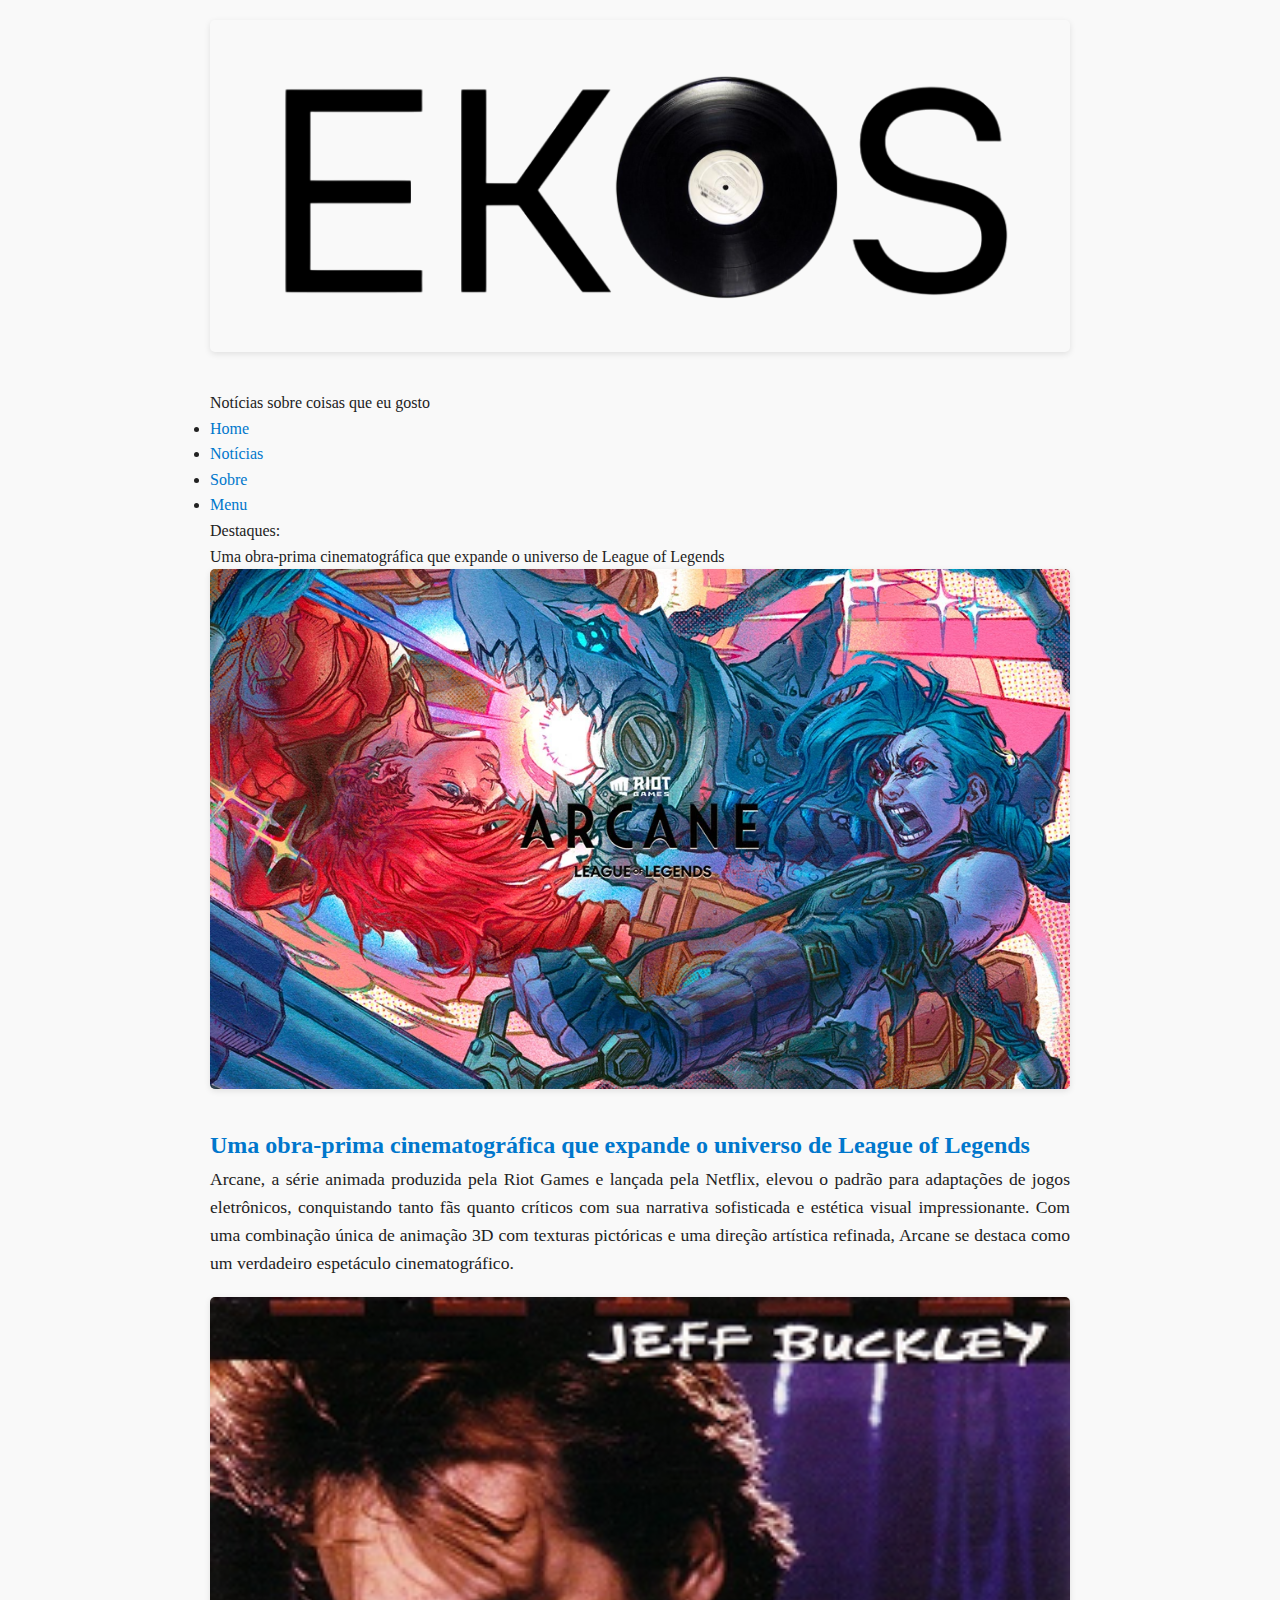
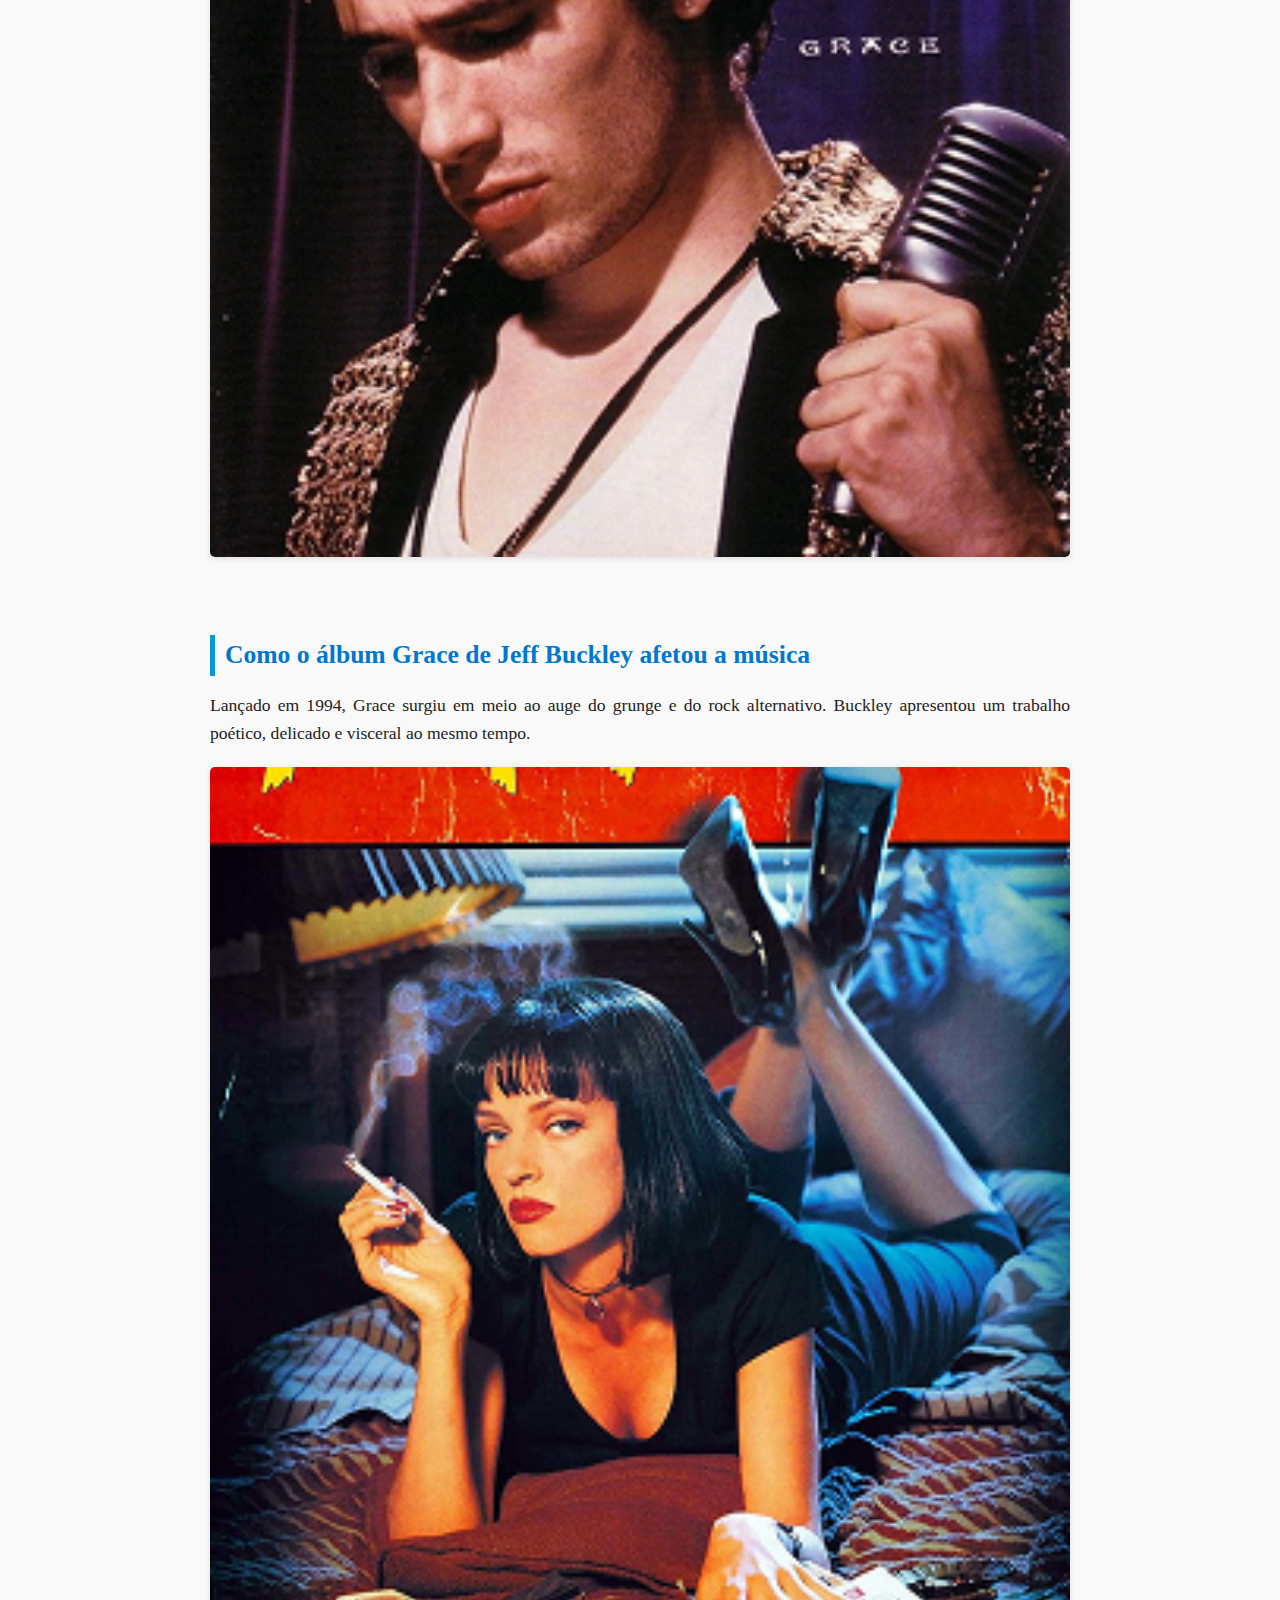
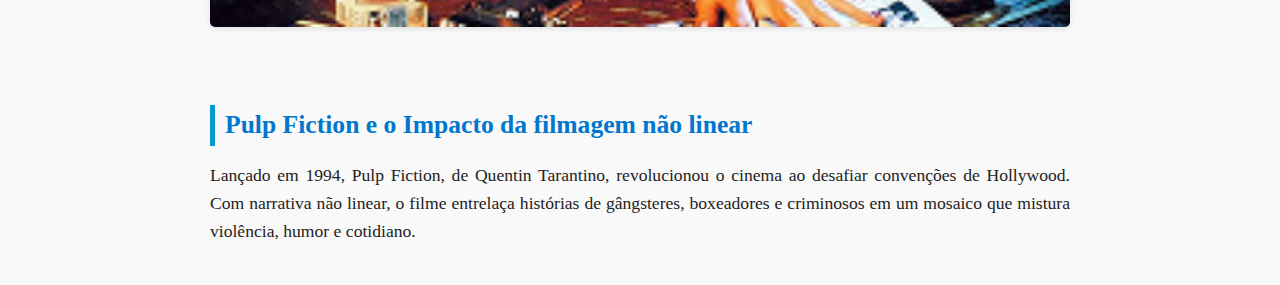
<file: index.html>
<!DOCTYPE html>
<html lang="pt-BR">
<head>
  <meta charset="UTF-8">
  <meta name="viewport" content="width=device-width, initial-scale=1.0">
  <title>EKOS - Site sobre o que eu gosto</title>
  <link rel="stylesheet" href="style.css">
</head>
<body>
  <!-- Header -->
  <header>
    <div class="logo"><a href="index.html"><img src="img/logo2.png" alt="logo"></a></div>
    <div class="titulo">Notícias sobre coisas que eu gosto</div>
    <nav>
      <ul>
        <li><a href="index.html">Home</a></li>
        <li><a href="index.html">Notícias</a></li>
        <li><a href="#">Sobre</a></li>
        <li><a href="#">Menu</a></li>
      </ul>
    </nav>
  </header>

  <section class="destaques">
    <div class="destaque-label">Destaques:</div>
    <div class="destaque-noticia">
    Uma obra-prima cinematográfica que expande o universo de League of Legends
    </div>
  </section>

  <section class="conteudo">
  <!-- Esquerda -->
  <div class="principal">
    <a href="materia1.html">
      <img src="img/jinxarcane.webp">
    </a>
    <h2><a href="materia1.html">Uma obra-prima cinematográfica que expande o universo de League of Legends</a></h2>
    <p>
      Arcane, a série animada produzida pela Riot Games e lançada pela Netflix, elevou o padrão para adaptações de jogos eletrônicos, conquistando tanto fãs quanto críticos com sua narrativa sofisticada e estética visual impressionante. 
      Com uma combinação única de animação 3D com texturas pictóricas e uma direção artística refinada, Arcane se destaca como um verdadeiro espetáculo cinematográfico.
    </p>
  </div>

  <!-- Direita -->
  <div class="secundario">
    <!-- Parte de cima -->
    <div class="secundario-topo">
      <a href="materia2.html">
        <img src="img/jeff.png" alt="Imagem notícia secundária">
      </a>
      <div>
        <h3><a href="materia2.html">Como o álbum Grace de Jeff Buckley afetou a música</a></h3>
        <p>
          Lançado em 1994, Grace surgiu em meio ao auge do grunge e do rock alternativo.
          Buckley apresentou um trabalho poético, delicado e visceral ao mesmo tempo.
        </p>
      </div>
    </div>

    <!-- Parte de baixo -->
    <div class="secundario-fundo">
      <a href="materia3.html">
        <img src="img/pulpfiction.png" alt="Imagem notícia secundária 2">
      </a>
      <div>
        <h3><a href="materia3.html">Pulp Fiction e o Impacto da filmagem não linear</a></h3>
        <p>
          Lançado em 1994, Pulp Fiction, de Quentin Tarantino, revolucionou o cinema ao desafiar convenções de Hollywood. Com narrativa não linear, o filme entrelaça histórias de gângsteres, boxeadores e criminosos em um mosaico que mistura violência, humor e cotidiano.
        </p>
      </div>
    </div>
  </div>
</section>
 
</body>
</html>
</file>
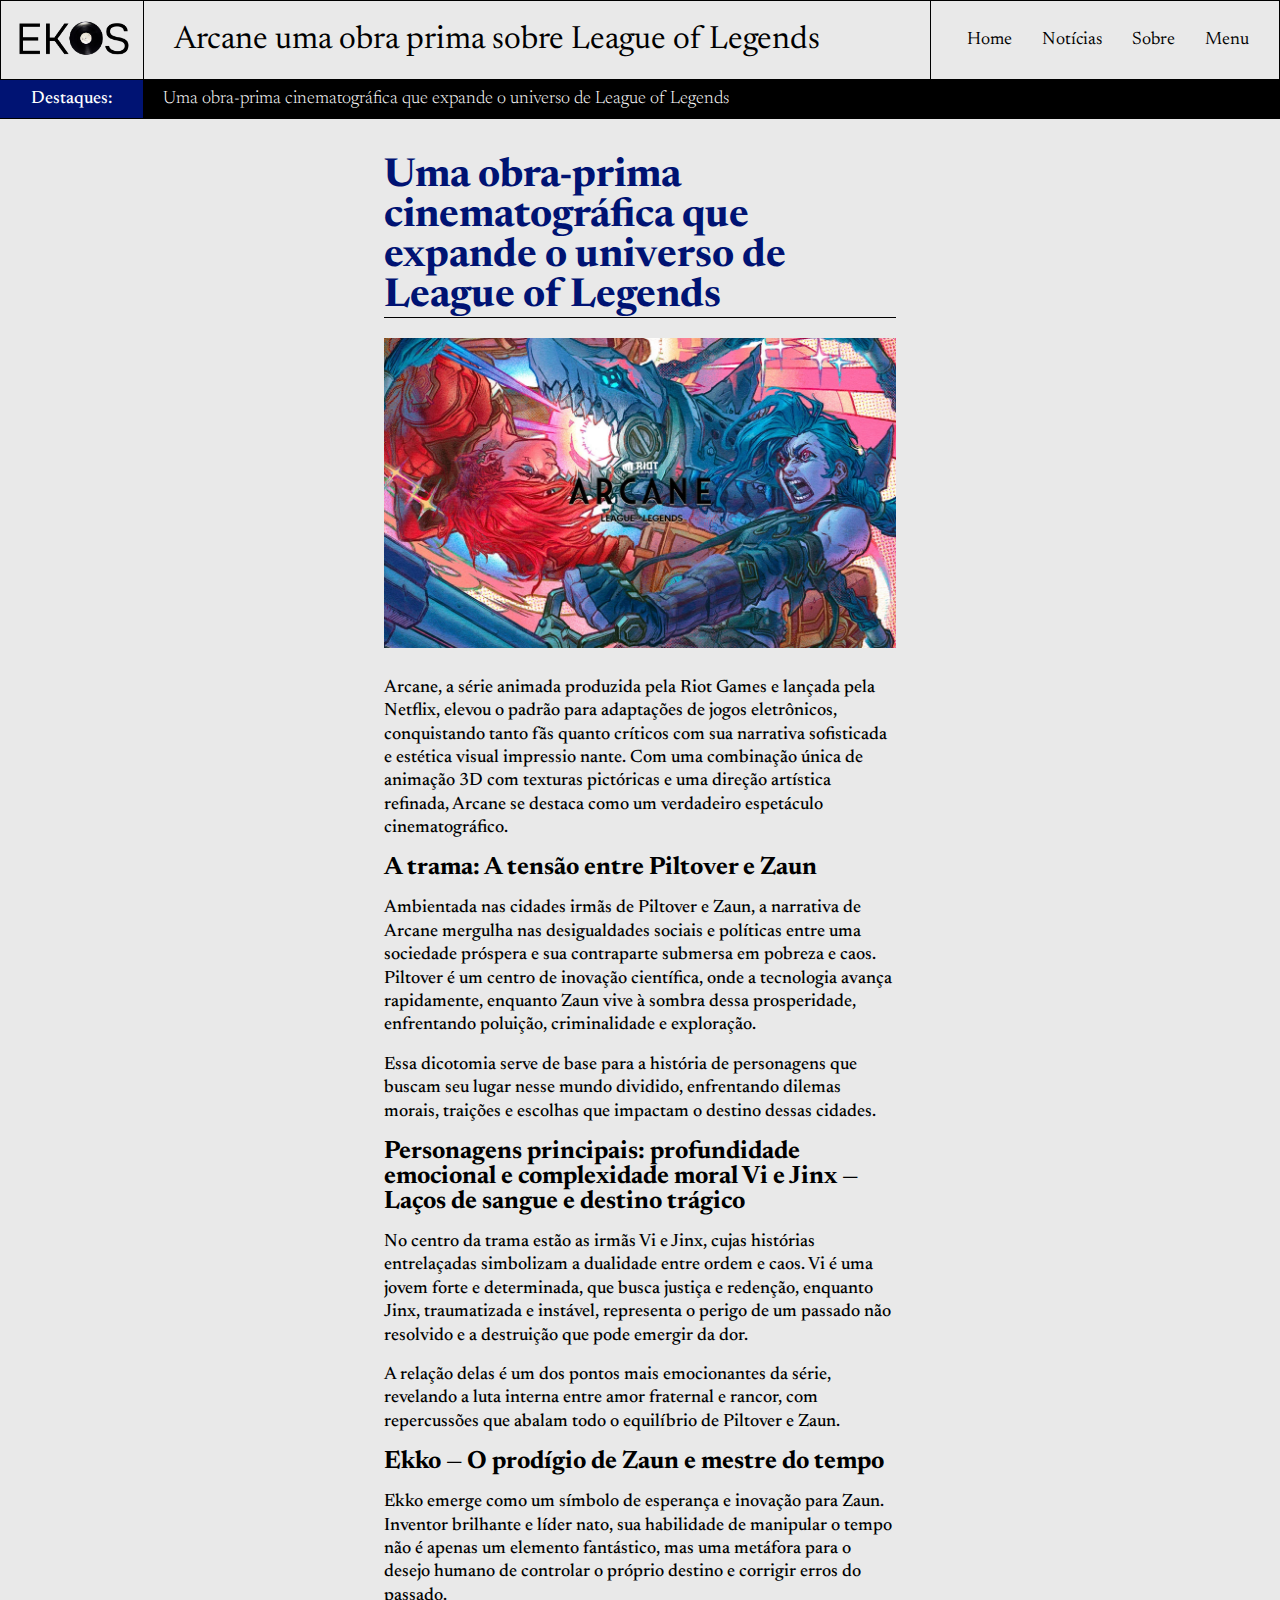
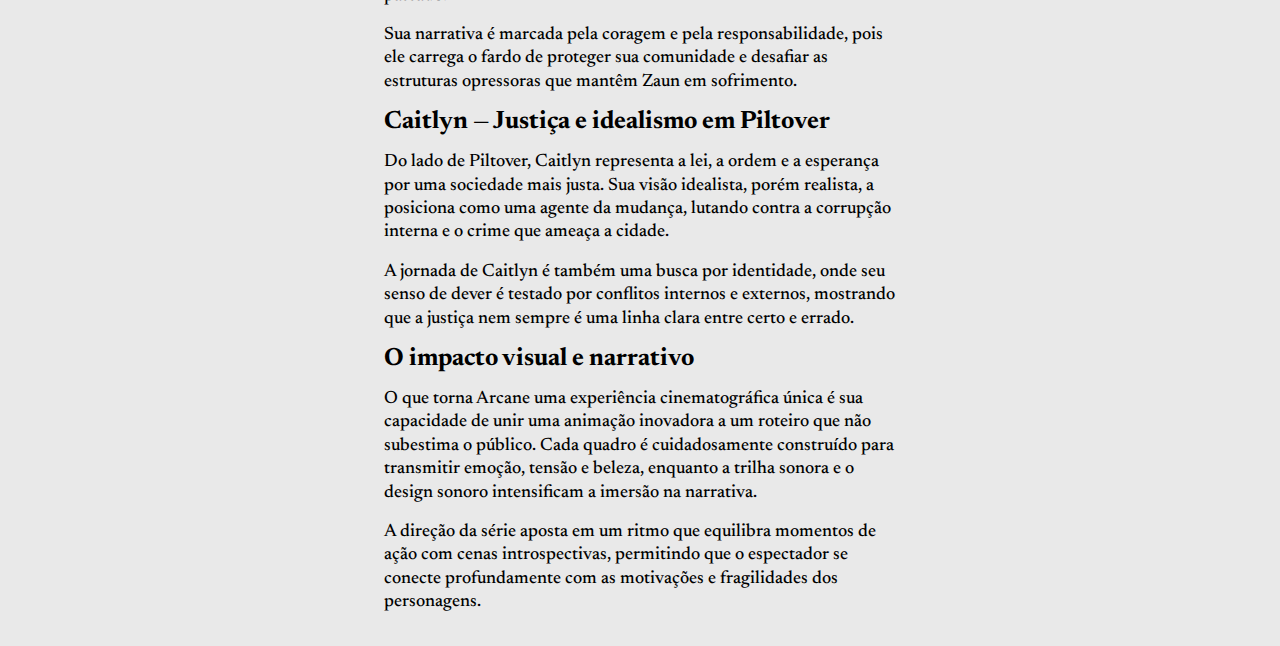
<file: materia1.html>
<!DOCTYPE html>
<html lang="pt-BR">
<head>
  <meta charset="UTF-8">
  <meta name="viewport" content="width=device-width, initial-scale=1.0">
  <link rel="icon" type="image/png" href="img/favicon.png">
  <title>Arcane uma obra prima sobre League of Legends</title>
  <link rel="stylesheet" href="style2.css">
</head>
<body>
  <!-- Header -->
  <header>
    <div class="logo"><a href="index.html"><img src="img/logo2.png" alt="logo"></a></div>
    <div class="titulo">Arcane uma obra prima sobre League of Legends</div>
    <nav>
      <ul>
        <li><a href="index.html">Home</a></li>
        <li><a href="index.html">Notícias</a></li>
        <li><a href="#">Sobre</a></li>
        <li><a href="#">Menu</a></li>
      </ul>
    </nav>
  </header>

  <section class="destaques">
    <div class="destaque-label">Destaques:</div>
    <div class="destaque-noticia">
    Uma obra-prima cinematográfica que expande o universo de League of Legends
    </div>
  </section>

    <main>
    <h1>Uma obra-prima cinematográfica que expande o universo de League of Legends</h1>

  <div class="banner"><img src="img/jinxarcane.webp" alt=""></div>

  <p>Arcane, a série animada produzida pela Riot Games e lançada pela Netflix, elevou o padrão para adaptações de jogos eletrônicos, conquistando tanto fãs quanto críticos com sua narrativa sofisticada e estética visual impressio nante. Com uma combinação única de animação 3D com texturas pictóricas e uma direção artística refinada, Arcane se destaca como um verdadeiro espetáculo cinematográfico.</p><br>
  
  <h3>A trama: A tensão entre Piltover e Zaun</h3><br>
  
  <p>Ambientada nas cidades irmãs de Piltover e Zaun, a narrativa de Arcane mergulha nas desigualdades sociais e políticas entre uma sociedade próspera e sua contraparte submersa em pobreza e caos. Piltover é um centro de inovação científica, onde a tecnologia avança rapidamente, enquanto Zaun vive à sombra dessa prosperidade, enfrentando poluição, criminalidade e exploração.</p><br>
  
  <p>Essa dicotomia serve de base para a história de personagens que buscam seu lugar nesse mundo dividido, enfrentando dilemas morais, traições e escolhas que impactam o destino dessas cidades.</p><br>  
  
  <h3>Personagens principais: profundidade emocional e complexidade moral Vi e Jinx — Laços de sangue e destino trágico</h3><br>
  
  <p>No centro da trama estão as irmãs Vi e Jinx, cujas histórias entrelaçadas simbolizam a dualidade entre ordem e caos. Vi é uma jovem forte e determinada, que busca justiça e redenção, enquanto Jinx, traumatizada e instável, representa o perigo de um passado não resolvido e a destruição que pode emergir da dor.</p><br> 
   
  <p>A relação delas é um dos pontos mais emocionantes da série, revelando a luta interna entre amor fraternal e rancor, com repercussões que abalam todo o equilíbrio de Piltover e Zaun.</p><br>
  
  <h3>Ekko — O prodígio de Zaun e mestre do tempo</h3><br>
  
  <p>Ekko emerge como um símbolo de esperança e inovação para Zaun. Inventor brilhante e líder nato, sua habilidade de manipular o tempo não é apenas um elemento fantástico, mas uma metáfora para o desejo humano de controlar o próprio destino e corrigir erros do passado.</p> <br>
 
  <p>Sua narrativa é marcada pela coragem e pela responsabilidade, pois ele carrega o fardo de proteger sua comunidade e desafiar as estruturas opressoras que mantêm Zaun em sofrimento.</p><br>
  
  <h3>Caitlyn — Justiça e idealismo em Piltover</h3><br>
 
  <p>Do lado de Piltover, Caitlyn representa a lei, a ordem e a esperança por uma sociedade mais justa. Sua visão idealista, porém realista, a posiciona como uma agente da mudança, lutando contra a corrupção interna e o crime que ameaça a cidade.</p><br>
  
  <p>A jornada de Caitlyn é também uma busca por identidade, onde seu senso de dever é testado por conflitos internos e externos, mostrando que a justiça nem sempre é uma linha clara entre certo e errado.</p><br>
  
  <h3>O impacto visual e narrativo</h3><br>
  
  <p>O que torna Arcane uma experiência cinematográfica única é sua capacidade de unir uma animação inovadora a um roteiro que não subestima o público. Cada quadro é cuidadosamente construído para transmitir emoção, tensão e beleza, enquanto a trilha sonora e o design sonoro intensificam a imersão na narrativa.</p><br>
  
  <p>A direção da série aposta em um ritmo que equilibra momentos de ação com cenas introspectivas, permitindo que o espectador se conecte profundamente com as motivações e fragilidades dos personagens.</p><br><br>
  
  </main>

</body>
</html>
</file>
<file: style2.css>
@import url('https://fonts.googleapis.com/css2?family=Newsreader:ital,opsz,wght@0,6..72,200..800;1,6..72,200..800&family=Poppins:ital,wght@0,100;0,200;0,300;0,400;0,500;0,600;0,700;0,800;0,900;1,100;1,200;1,300;1,400;1,500;1,600;1,700;1,800;1,900&display=swap');

/* HEADER */

/* Reset básico */
* {
  margin: 0;
  padding: 0;
  box-sizing: border-box;
}

body {
  font-family: 'Newsreader', sans-serif;
  background-color: #E9E9E9;
}

/* Header */
header {
  padding: 0 15px;
  display: grid;
  grid-template-columns: 96pt auto 250pt; /* 3 áreas: logo, título, menu */
  align-items: stretch;
  background: #E9E9E9;
  border: 1px solid #000000;
  height: 80px;
}

/* Logo */
.logo {
  padding: 0px;
  height: 100%;
  border-right: 1px solid #000000;
  display: flex;
  align-items: center;
  justify-content: center;
}

.logo img {
  margin-right: 13px;
  max-height: 50px;
  max-height: 50px;
}

/* Título centralizado */
.titulo {
  border-right: 1px solid #000000;
  text-align: left;
  font-size: 32px;
  padding: 0 15px;
  height: 100%;
  display: flex;
  align-items: center;
  margin-left: 15px;
  font-weight: 400;
}

/* Menu */
nav ul {
  list-style: none;
  display: flex;
  justify-content: flex-end;
  gap: 30px;
  padding: 15px;
  height: 100%;
  margin-top: 15px;
  font-weight: 400;
}

nav ul li a {
  text-decoration: none;
  color: black;
  font-size: 18px;
}

nav ul li a:hover {
  color: #001373;
  font-size: 20px;
  transition: 0.2s;
}

/* BARRA DESTAQUE*/

/* Área de destaques */
.destaques {
  display: grid;
  grid-template-columns: 143px 1fr; /* bloco fixo + notícia */
  background-color: #000; 
  border-bottom: 1px solid #000000; 
  font-family: 'Newsreader', serif;
}

/* Bloco "Destaques:" */
.destaque-label {
  background-color: #001373; /* azul escuro */
  color: #fff;
  font-weight: 500;
  padding: 10px 15px;
  display: flex;
  align-items: center;
  font-size: 18px;
  justify-content: center;
  text-align: center;
}

/* Texto da notícia principal */
.destaque-noticia {
  color: #fff;
  padding: 10px 20px;
  display: flex;
  align-items: center;
  font-size: 18px;
  font-weight: 300;
}

main {
  margin-right: 30%;
  margin-left: 30%;
  margin-top: 3%;
}

h1 {
  text-align: left;
  justify-content: center;
  border-bottom: 1px solid black;
  margin-bottom: 20px;
  font-weight: 700;
  font-size: 40px;
  color: #001373;
}

h3 {
  font-size: 25px;
  font-weight: 700;
}

p {
  font-size: 18px;
  line-height: 1.3;
  font-weight: 500;
}

.banner img {
  width: 100%;
  margin-bottom: 25px;
}
</file>
<file: style.css>
/* Reset básico */
* {
  margin: 0;
  padding: 0;
  box-sizing: border-box;
}

/* Fonte base */
body {
  font-family: Georgia, "Times New Roman", Times, serif;
  background-color: #f9f9f9;
  color: #222;
  line-height: 1.6;
  padding: 20px;
  max-width: 900px;
  margin: 0 auto;
}

img {
  width: 100%;
  height: auto;
  margin-bottom: 30px;
  border-radius: 5px;
  box-shadow: 0 2px 6px rgba(0, 0, 0, 0.1);
}

/* Título principal */
h1 {
  font-size: 2.8rem;
  font-weight: 700;
  margin-bottom: 30px;
  border-bottom: 3px solid #333;
  padding-bottom: 10px;
  color: #111;
}

/* Subtítulos principais */
h3 {
  font-size: 1.6rem;
  margin-top: 40px;
  margin-bottom: 15px;
  color: #444;
  border-left: 5px solid #069ad4;
  padding-left: 10px;
}

/* Parágrafos */
p {
  font-size: 1.1rem;
  margin-bottom: 20px;
  text-align: justify;
}

/* Links - caso queira adicionar depois */
a {
  color: #0077cc;
  text-decoration: none;
}

a:hover {
  text-decoration: underline;
}

/* Responsividade simples */
@media (max-width: 600px) {
  body {
    padding: 15px;
  }

  h1 {
    font-size: 2rem;
  }

  h3 {
    font-size: 1.3rem;
  }

  h4 {
    font-size: 1.1rem;
  }

  p {
    font-size: 1rem;
  }
}
</file>
